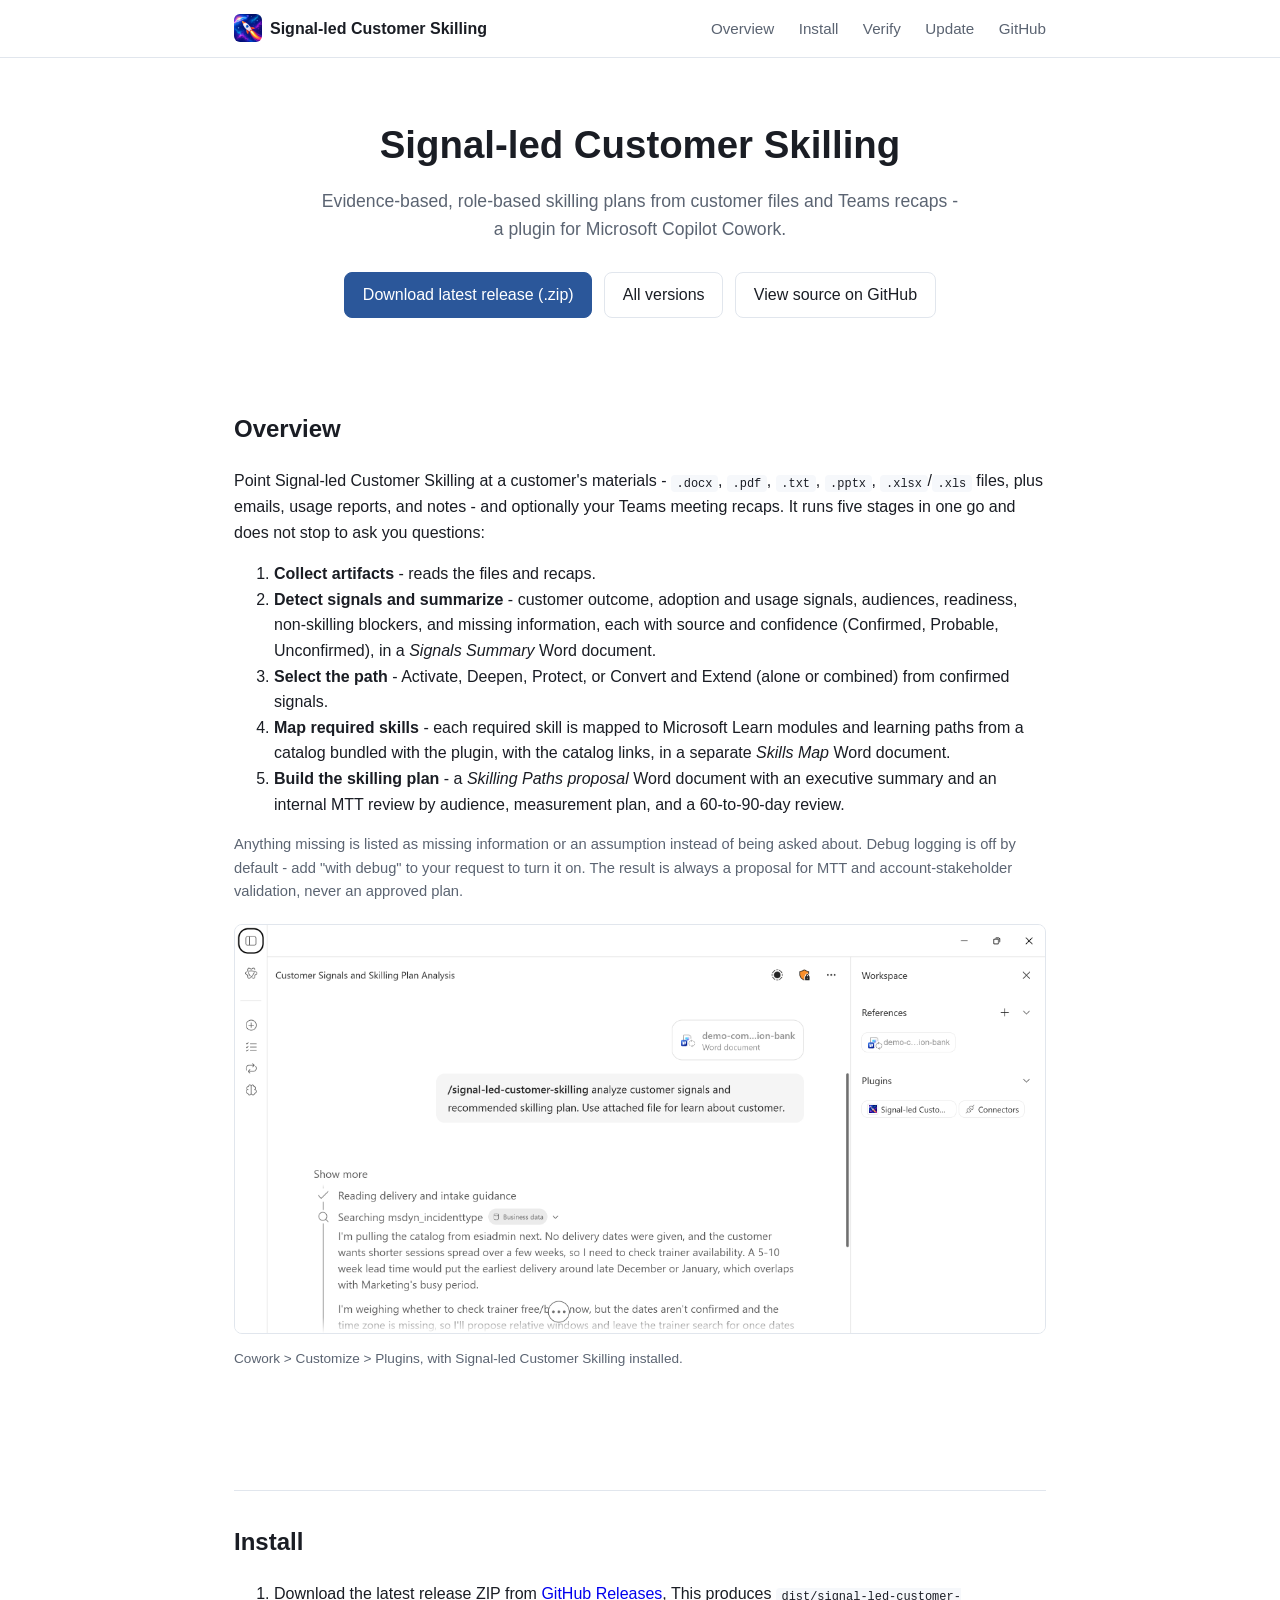
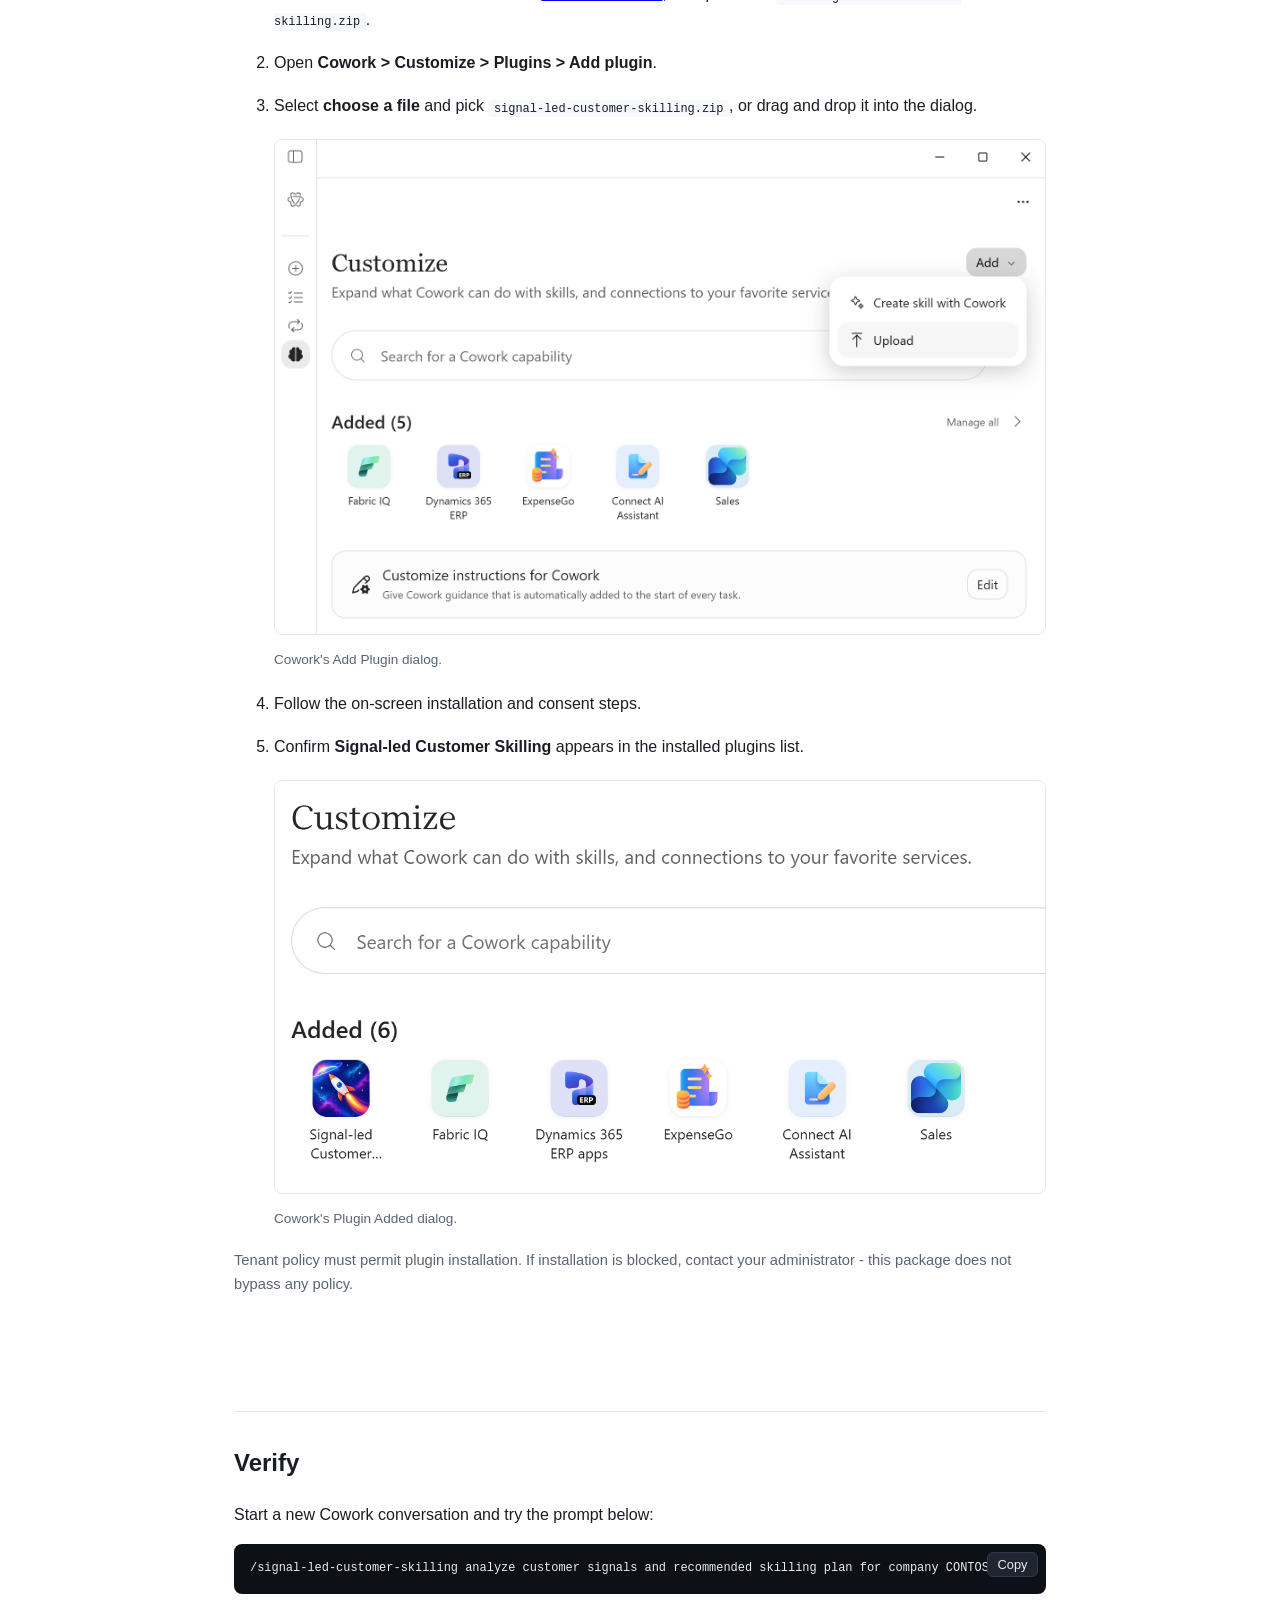
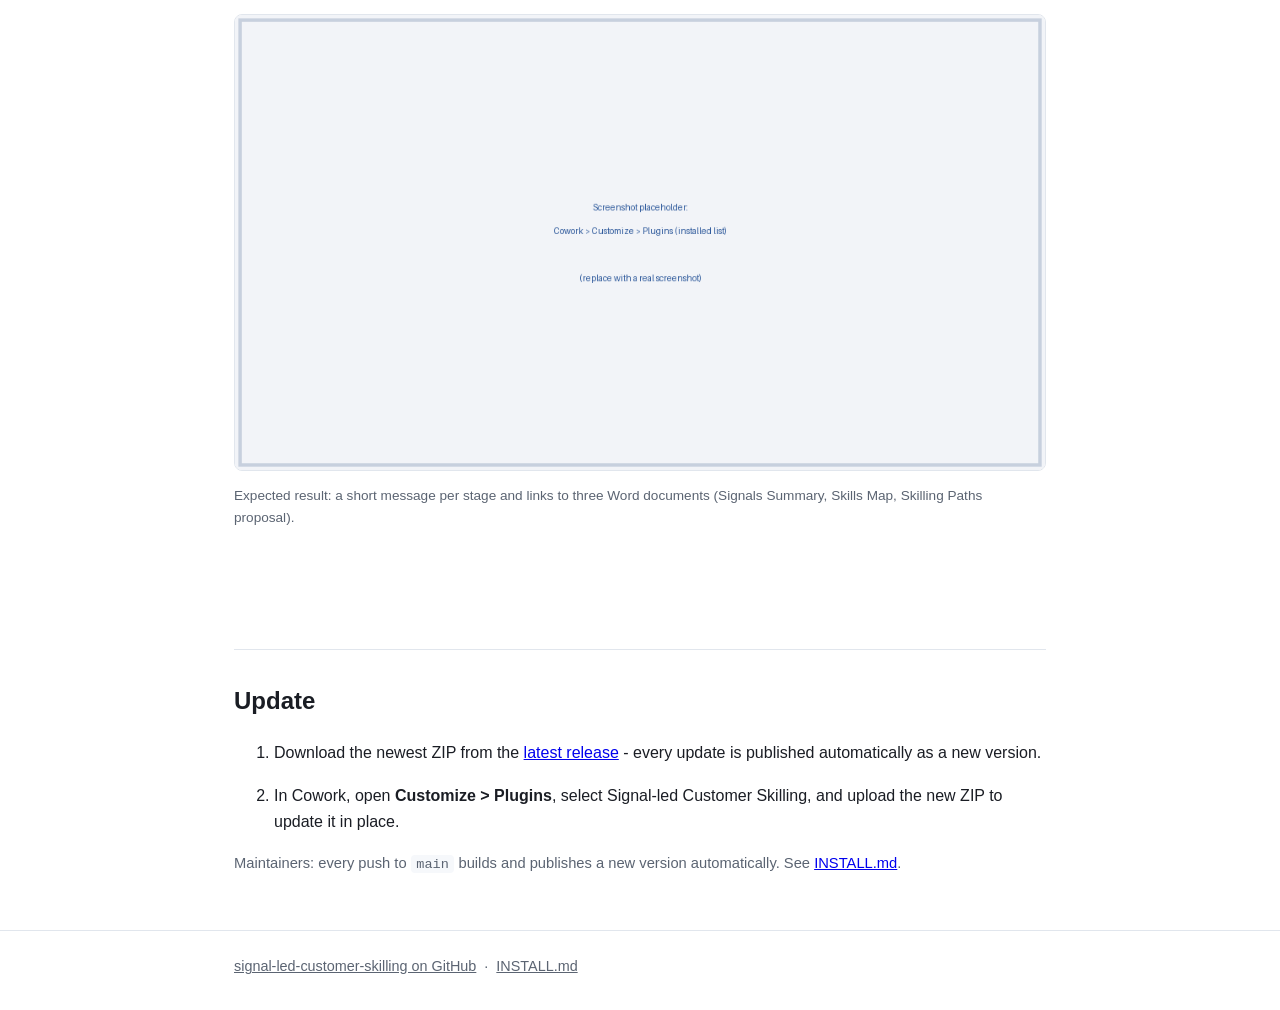
<file: docs/index.html>
<!doctype html>
<html lang="en">
<head>
<meta charset="utf-8">
<meta name="viewport" content="width=device-width, initial-scale=1">
<title>Signal-led Customer Skilling - Install for Cowork</title>
<meta name="description" content="Install and update the Signal-led Customer Skilling plugin for Microsoft Copilot Cowork.">
<link rel="icon" href="assets/logo.png">
<link rel="stylesheet" href="styles.css">
</head>
<body>
<header class="site-header">
  <div class="container nav">
    <a class="brand" href="#top">
      <img src="assets/logo.png" alt="" width="28" height="28">
      Signal-led Customer Skilling
    </a>
    <nav>
      <a href="#overview">Overview</a>
      <a href="#install">Install</a>
      <a href="#verify">Verify</a>
      <a href="#update">Update</a>
      <a href="https://github.com/true-while/signal-led-customer-skilling">GitHub</a>
    </nav>
  </div>
</header>

<main id="top">
  <section class="hero container">
    <h1>Signal-led Customer Skilling</h1>
    <p class="tagline">
      Evidence-based, role-based skilling plans from customer files and Teams recaps -
      a plugin for Microsoft Copilot Cowork.
    </p>
    <div class="cta">
      <a class="button primary" href="https://github.com/true-while/signal-led-customer-skilling/releases/latest/download/signal-led-customer-skilling.zip">
        Download latest release (.zip)
      </a>
      <a class="button" href="https://github.com/true-while/signal-led-customer-skilling/releases">All versions</a>
      <a class="button" href="https://github.com/true-while/signal-led-customer-skilling">View source on GitHub</a>
    </div>
  </section>

  <section id="overview" class="container">
    <h2>Overview</h2>
    <p>
      Point Signal-led Customer Skilling at a customer's materials - <code>.docx</code>, <code>.pdf</code>,
      <code>.txt</code>, <code>.pptx</code>, <code>.xlsx</code>/<code>.xls</code> files, plus emails,
      usage reports, and notes - and optionally your Teams meeting recaps. It runs five stages in
      one go and does not stop to ask you questions:
    </p>
    <ol>
      <li><strong>Collect artifacts</strong> - reads the files and recaps.</li>
      <li>
        <strong>Detect signals and summarize</strong> - customer outcome, adoption and usage signals,
        audiences, readiness, non-skilling blockers, and missing information, each with source and
        confidence (Confirmed, Probable, Unconfirmed), in a <em>Signals Summary</em> Word document.
      </li>
      <li>
        <strong>Select the path</strong> - Activate, Deepen, Protect, or Convert and Extend (alone or
        combined) from confirmed signals.
      </li>
      <li>
        <strong>Map required skills</strong> - each required skill is mapped to Microsoft Learn
        modules and learning paths from a catalog bundled with the plugin, with the catalog links, in
        a separate <em>Skills Map</em> Word document.
      </li>
      <li>
        <strong>Build the skilling plan</strong> - a <em>Skilling Paths proposal</em> Word document
        with an executive summary and an internal MTT review by audience, measurement plan, and a
        60-to-90-day review.
      </li>
    </ol>
    <p class="note">
      Anything missing is listed as missing information or an assumption instead of being asked
      about. Debug logging is off by default - add "with debug" to your request to turn it on. The result is always a proposal for MTT and account-stakeholder validation, never an
      approved plan.
    </p>
    <figure>
      <img src="assets/screenshots/plugins-list.png" alt="Cowork installed plugins list showing Signal-led Customer Skilling">
      <figcaption>Cowork &gt; Customize &gt; Plugins, with Signal-led Customer Skilling installed.</figcaption>
    </figure>
  </section>

  <section id="install" class="container">
    <h2>Install</h2>
    <ol class="steps">
      <li>
        Download the latest release ZIP from
        <a href="https://github.com/true-while/signal-led-customer-skilling/releases/latest/download/signal-led-customer-skilling.zip">GitHub Releases</a>,
        This produces <code>dist/signal-led-customer-skilling.zip</code>.
      </li>
      <li>Open <strong>Cowork &gt; Customize &gt; Plugins &gt; Add plugin</strong>.</li>
      <li>
        Select <strong>choose a file</strong> and pick <code>signal-led-customer-skilling.zip</code>, or drag
        and drop it into the dialog.
        <figure>
          <img src="assets/screenshots/add-plugin-dialog.png" alt="Cowork Add Plugin dialog">
          <figcaption>Cowork's Add Plugin dialog.</figcaption>
        </figure>
      </li>
      <li>Follow the on-screen installation and consent steps.</li>
      <li>Confirm <strong>Signal-led Customer Skilling</strong> appears in the installed plugins list.</li>
            <figure>
          <img src="assets/screenshots/plugin-added.png" alt="Cowork Plugin Added dialog">
          <figcaption>Cowork's Plugin Added dialog.</figcaption>
        </figure>
    
    </ol>
    <p class="note">
      Tenant policy must permit plugin installation. If installation is blocked, contact your
      administrator - this package does not bypass any policy.
    </p>
  </section>

  <section id="verify" class="container">
    <h2>Verify</h2>
    <p>Start a new Cowork conversation and try the prompt below:</p>
    <div class="code-block">
      <pre><code>/signal-led-customer-skilling analyze customer signals and recommended skilling plan for company CONTOSO.COM</code></pre>
      <button class="copy-btn" type="button">Copy</button>
    </div>
    <figure>
      <img src="assets/screenshots/combined-summ.png" alt="Signal-led Customer Skilling reply in chat">
      <figcaption>Expected result: a short message per stage and links to three Word documents (Signals Summary, Skills Map, Skilling Paths proposal).</figcaption>
    </figure>
  </section>

  <section id="update" class="container">
    <h2>Update</h2>
    <ol class="steps">
      <li>
        Download the newest ZIP from the
        <a href="https://github.com/true-while/signal-led-customer-skilling/releases/latest/download/signal-led-customer-skilling.zip">latest release</a>
        - every update is published automatically as a new version.
      </li>
      <li>
        In Cowork, open <strong>Customize &gt; Plugins</strong>, select Signal-led Customer Skilling, and
        upload the new ZIP to update it in place.
      </li>
    </ol>
    <p class="note">
      Maintainers: every push to <code>main</code> builds and publishes a new version
      automatically. See <a href="https://github.com/true-while/signal-led-customer-skilling/blob/main/INSTALL.md">INSTALL.md</a>.
    </p>
  </section>
</main>

<footer class="site-footer">
  <div class="container">
    <a href="https://github.com/true-while/signal-led-customer-skilling">signal-led-customer-skilling on GitHub</a>
    <span>&middot;</span>
    <a href="https://github.com/true-while/signal-led-customer-skilling/blob/main/INSTALL.md">INSTALL.md</a>
  </div>
</footer>

<script src="script.js"></script>
</body>
</html>
</file>
<file: docs/styles.css>
:root {
  --accent: #2B579A;
  --accent-dark: #1d3d6e;
  --text: #1a1d24;
  --muted: #5b6472;
  --bg: #ffffff;
  --bg-alt: #f6f8fb;
  --border: #e1e6ed;
  --max-width: 860px;
}

* { box-sizing: border-box; }

body {
  margin: 0;
  font-family: -apple-system, BlinkMacSystemFont, "Segoe UI", Roboto, Helvetica, Arial, sans-serif;
  color: var(--text);
  background: var(--bg);
  line-height: 1.6;
}

.container {
  max-width: var(--max-width);
  margin: 0 auto;
  padding: 2.5rem 1.5rem;
}

.site-header {
  border-bottom: 1px solid var(--border);
  position: sticky;
  top: 0;
  background: rgba(255, 255, 255, 0.92);
  backdrop-filter: blur(6px);
  z-index: 10;
}

.nav {
  display: flex;
  align-items: center;
  justify-content: space-between;
  padding-top: 0.9rem;
  padding-bottom: 0.9rem;
}

.brand {
  display: flex;
  align-items: center;
  gap: 0.5rem;
  font-weight: 600;
  color: var(--text);
  text-decoration: none;
}

.brand img { border-radius: 6px; }

nav a {
  margin-left: 1.25rem;
  color: var(--muted);
  text-decoration: none;
  font-size: 0.95rem;
}

nav a:hover { color: var(--accent); }

.hero {
  text-align: center;
  padding-top: 3.5rem;
  padding-bottom: 2rem;
}

.hero h1 {
  font-size: 2.4rem;
  margin: 0 0 0.75rem;
}

.tagline {
  color: var(--muted);
  font-size: 1.1rem;
  max-width: 640px;
  margin: 0 auto 1.75rem;
}

.cta {
  display: flex;
  gap: 0.75rem;
  justify-content: center;
  flex-wrap: wrap;
}

.button {
  display: inline-block;
  padding: 0.6rem 1.1rem;
  border-radius: 8px;
  text-decoration: none;
  font-weight: 500;
  border: 1px solid var(--border);
  color: var(--text);
}

.button:hover { border-color: var(--accent); color: var(--accent); }

.button.primary {
  background: var(--accent);
  border-color: var(--accent);
  color: #fff;
}

.button.primary:hover {
  background: var(--accent-dark);
  border-color: var(--accent-dark);
  color: #fff;
}

h2 {
  font-size: 1.5rem;
  border-top: 1px solid var(--border);
  padding-top: 2rem;
}

section#overview h2 { border-top: none; padding-top: 0; }

code {
  background: var(--bg-alt);
  padding: 0.1rem 0.35rem;
  border-radius: 4px;
  font-size: 0.92em;
}

.steps li { margin-bottom: 1.1rem; }

.code-block {
  position: relative;
  margin: 0.75rem 0;
}

.code-block pre {
  background: #0d1117;
  color: #e6edf3;
  padding: 0.9rem 1rem;
  border-radius: 8px;
  overflow-x: auto;
  margin: 0;
}

.code-block pre code {
  background: none;
  padding: 0;
  color: inherit;
}

.copy-btn {
  position: absolute;
  top: 0.5rem;
  right: 0.5rem;
  background: #1f2630;
  color: #e6edf3;
  border: 1px solid #30394a;
  border-radius: 6px;
  padding: 0.25rem 0.6rem;
  font-size: 0.8rem;
  cursor: pointer;
}

.copy-btn:hover { background: #2a3444; }

figure {
  margin: 1.25rem 0;
}

figure img {
  width: 100%;
  border-radius: 8px;
  border: 1px solid var(--border);
}

figcaption {
  color: var(--muted);
  font-size: 0.85rem;
  margin-top: 0.4rem;
}

.note {
  color: var(--muted);
  font-size: 0.92rem;
}

.site-footer {
  border-top: 1px solid var(--border);
  color: var(--muted);
  font-size: 0.9rem;
}

.site-footer .container {
  display: flex;
  gap: 0.5rem;
  align-items: center;
  padding-top: 1.5rem;
  padding-bottom: 2rem;
}

.site-footer a {
  color: var(--muted);
}
</file>
